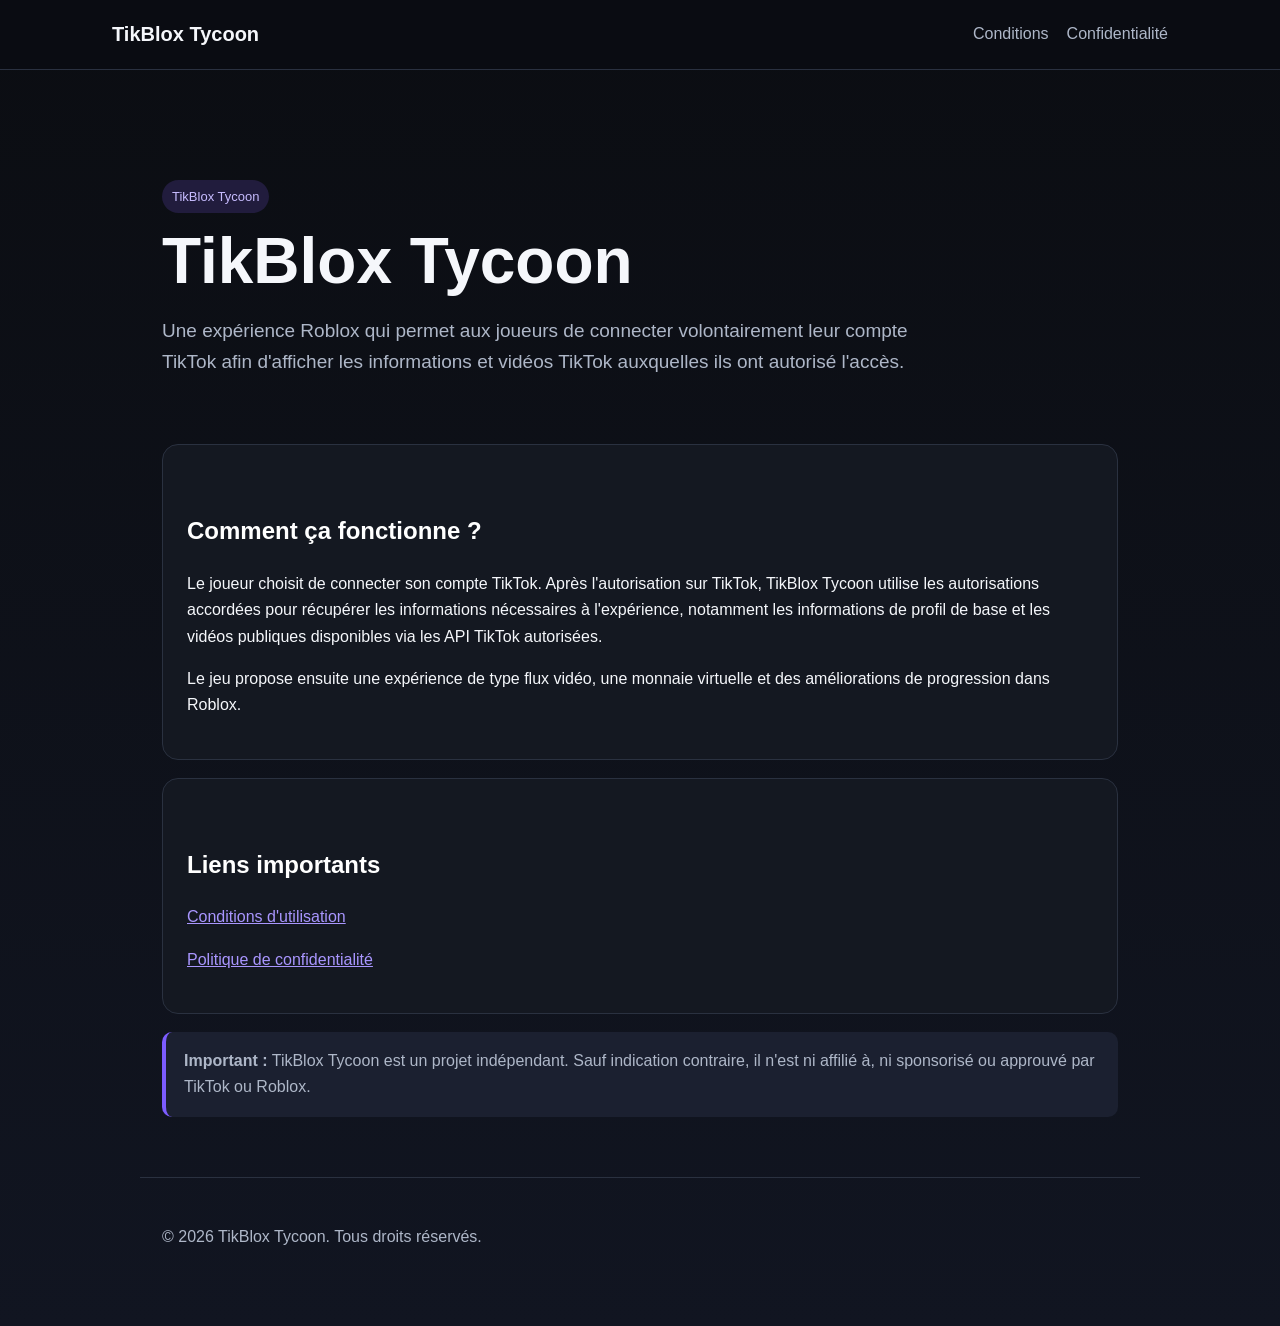
<file: index.html>
<!doctype html>
<html lang="fr">
<head>
<meta charset="utf-8">
<meta name="viewport" content="width=device-width, initial-scale=1">
<title>TikBlox Tycoon</title>
<meta name="description" content="TikBlox Tycoon est une expérience Roblox avec une intégration TikTok autorisée par l'utilisateur.">
<link rel="stylesheet" href="style.css">
</head>
<body>
<header><div class="nav">
<a class="brand" href="index.html">TikBlox Tycoon</a>
<nav><a href="terms.html">Conditions</a><a href="privacy.html">Confidentialité</a></nav>
</div></header>
<main>
<section class="hero">
<span class="badge">TikBlox Tycoon</span>
<h1>TikBlox Tycoon</h1>
<p class="lead">Une expérience Roblox qui permet aux joueurs de connecter volontairement leur compte TikTok afin d'afficher les informations et vidéos TikTok auxquelles ils ont autorisé l'accès.</p>
</section>
<div class="card">
<h2>Comment ça fonctionne ?</h2>
<p>Le joueur choisit de connecter son compte TikTok. Après l'autorisation sur TikTok, TikBlox Tycoon utilise les autorisations accordées pour récupérer les informations nécessaires à l'expérience, notamment les informations de profil de base et les vidéos publiques disponibles via les API TikTok autorisées.</p>
<p>Le jeu propose ensuite une expérience de type flux vidéo, une monnaie virtuelle et des améliorations de progression dans Roblox.</p>
</div>
<div class="card">
<h2>Liens importants</h2>
<p><a href="terms.html">Conditions d'utilisation</a></p>
<p><a href="privacy.html">Politique de confidentialité</a></p>
</div>
<div class="notice">
<strong>Important :</strong> TikBlox Tycoon est un projet indépendant. Sauf indication contraire, il n'est ni affilié à, ni sponsorisé ou approuvé par TikTok ou Roblox.
</div>
</main>
<footer>
<p>© 2026 TikBlox Tycoon. Tous droits réservés.</p>
</footer>
</body>
</html>
</file>
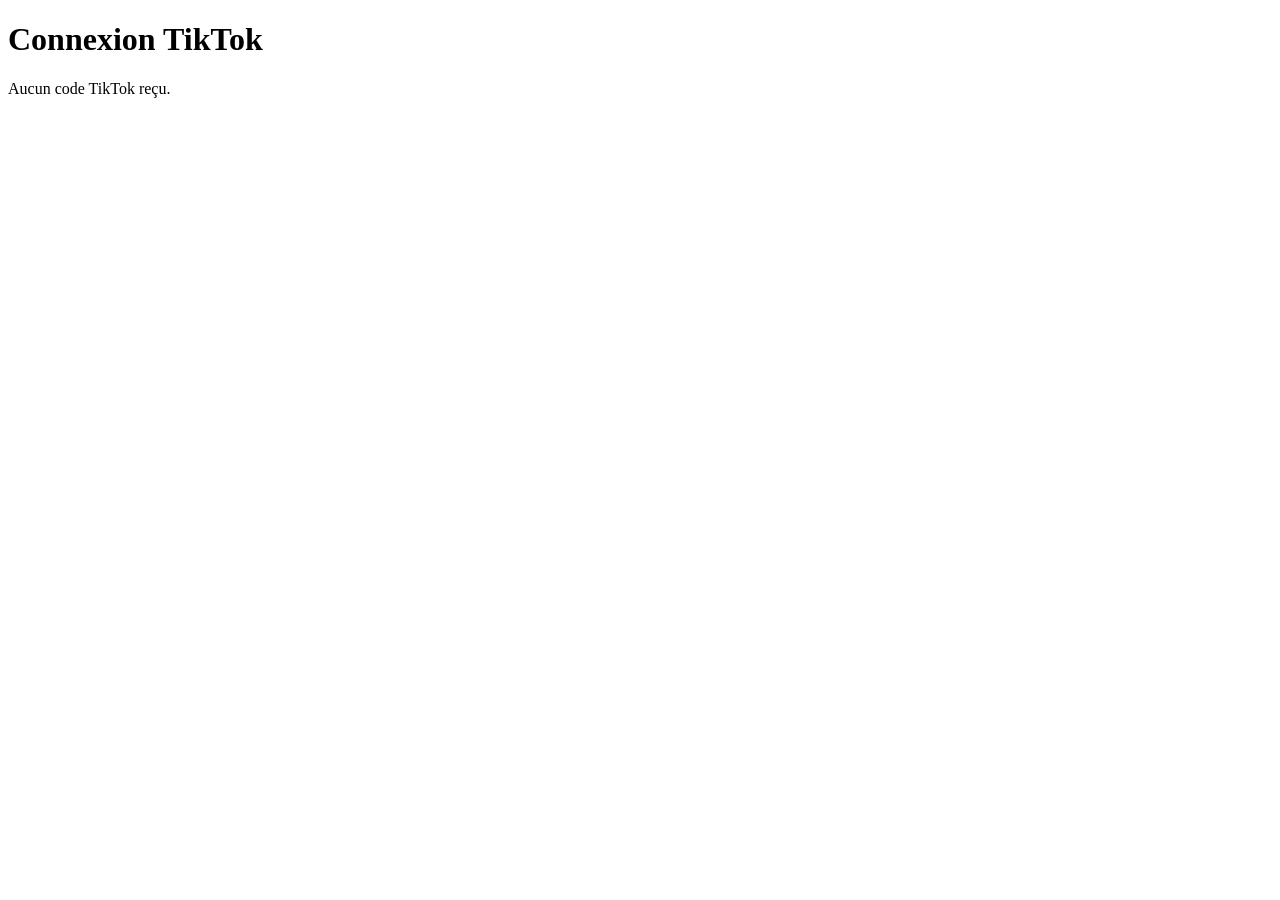
<file: callback.html>
<!DOCTYPE html>
<html lang="fr">
<head>
    <meta charset="UTF-8">
    <meta name="viewport" content="width=device-width, initial-scale=1.0">
    <title>TikBlox Tycoon - Connexion TikTok</title>
</head>
<body>
    <h1>Connexion TikTok</h1>
    <p id="status">Connexion en cours...</p>

    <script>
        const params = new URLSearchParams(window.location.search);

        const code = params.get("code");
        const state = params.get("state");
        const error = params.get("error");

        const status = document.getElementById("status");

        if (error) {
            status.textContent = "La connexion TikTok a été annulée.";
        } else if (code) {
            status.textContent = "Autorisation TikTok reçue.";
            console.log("Authorization code received.");
            console.log("State:", state);
        } else {
            status.textContent = "Aucun code TikTok reçu.";
        }
    </script>
</body>
</html>
</file>
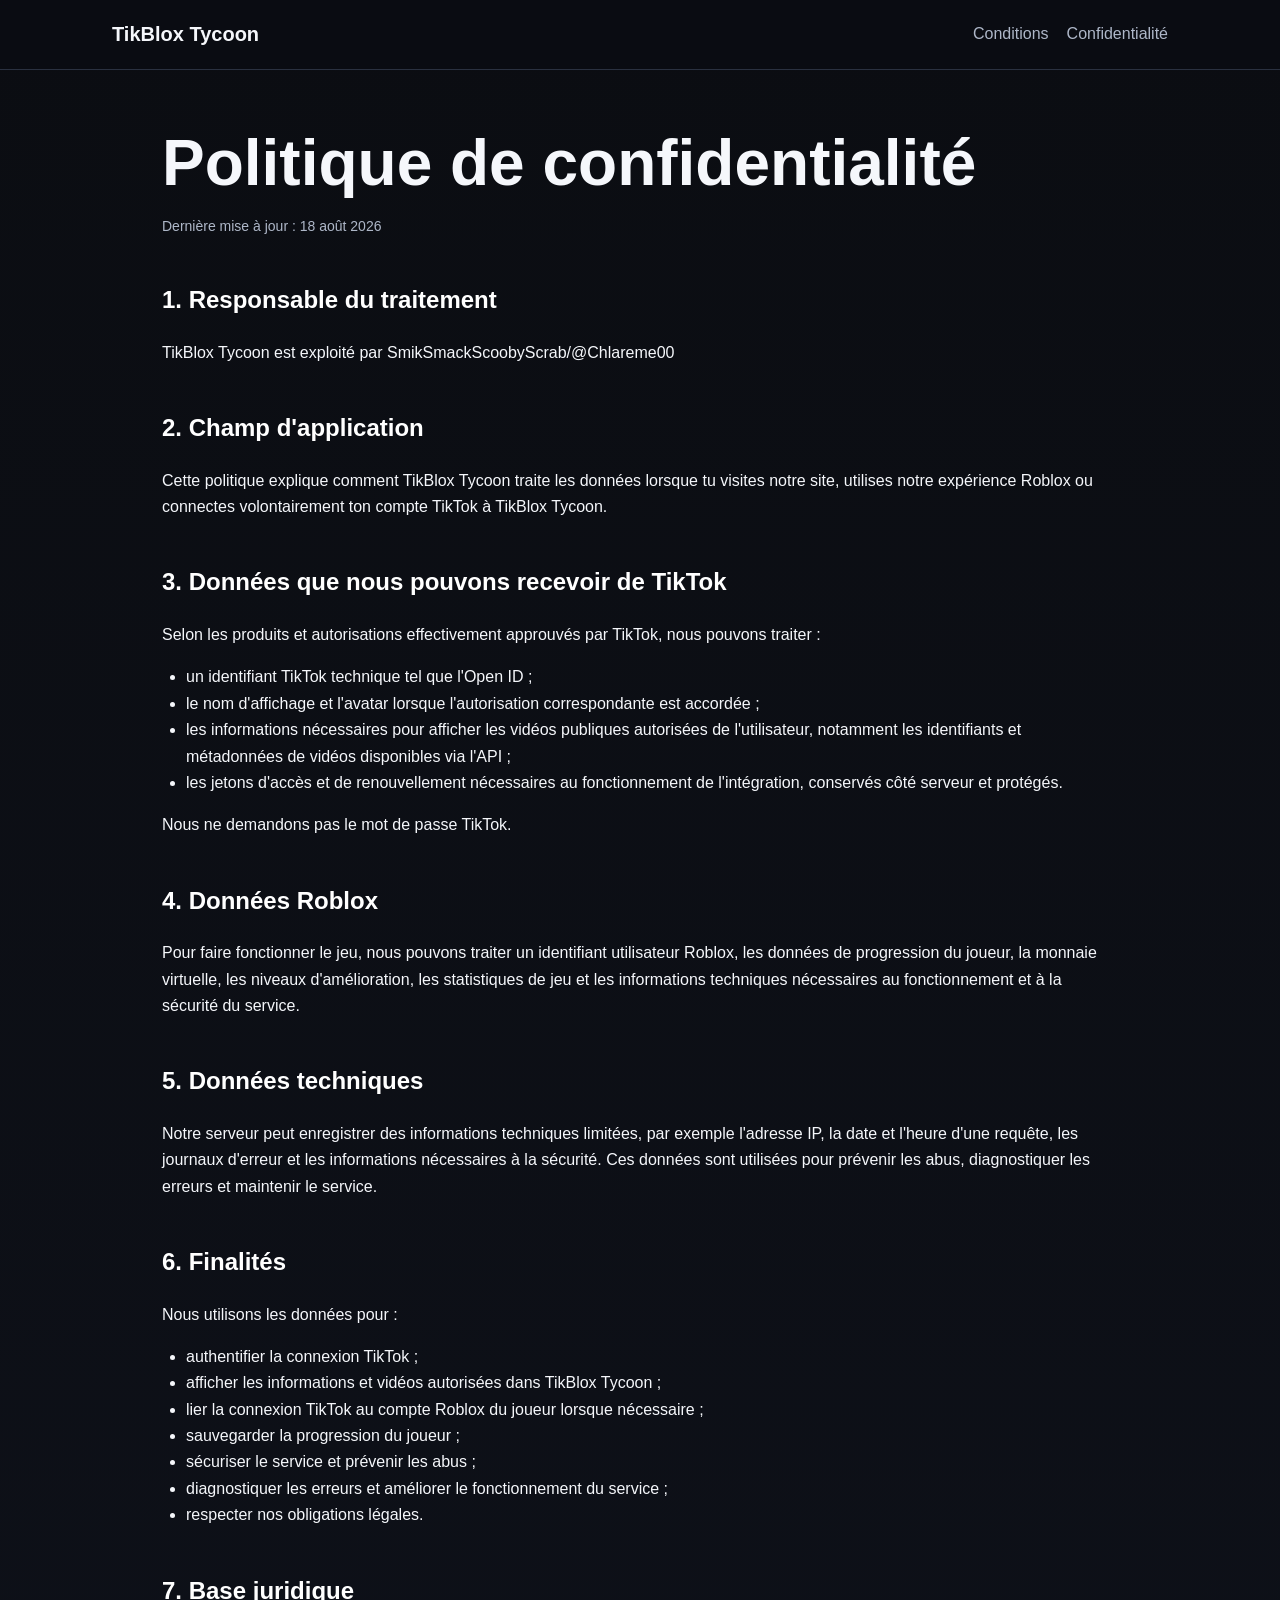
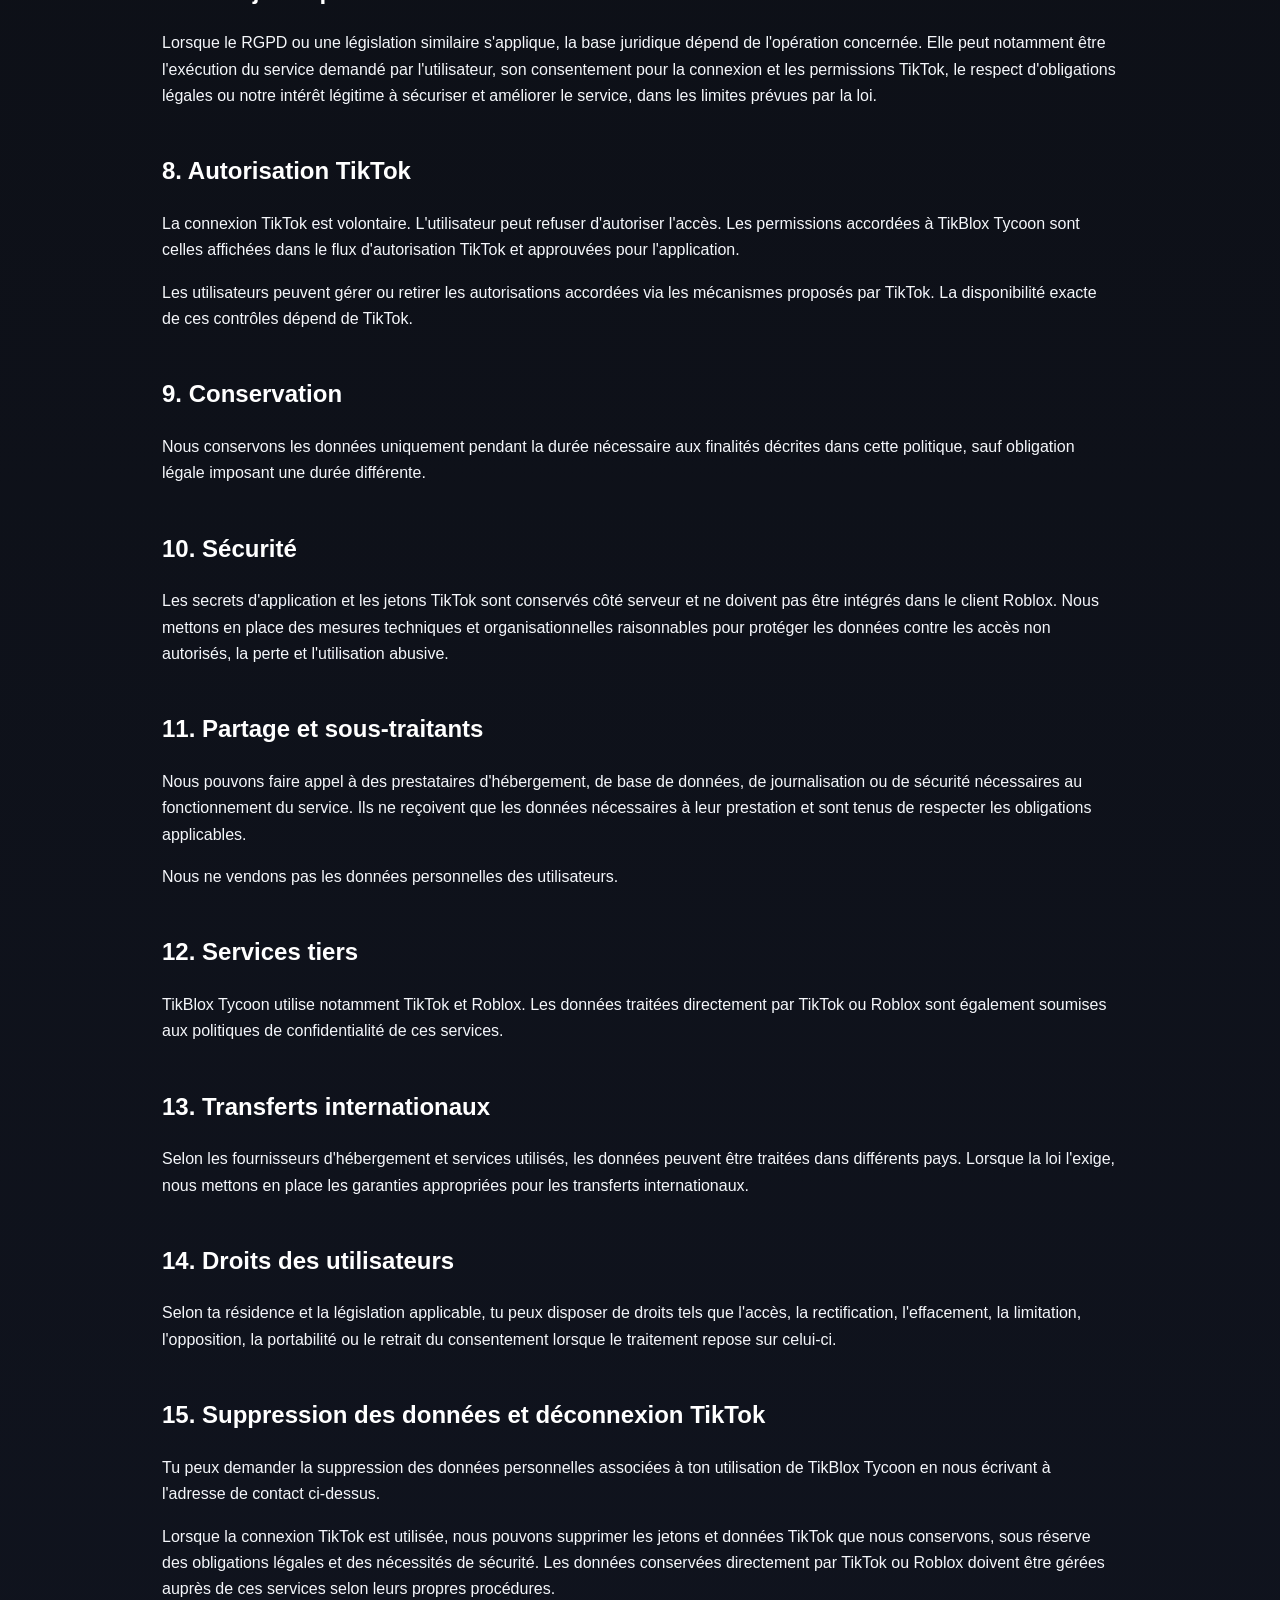
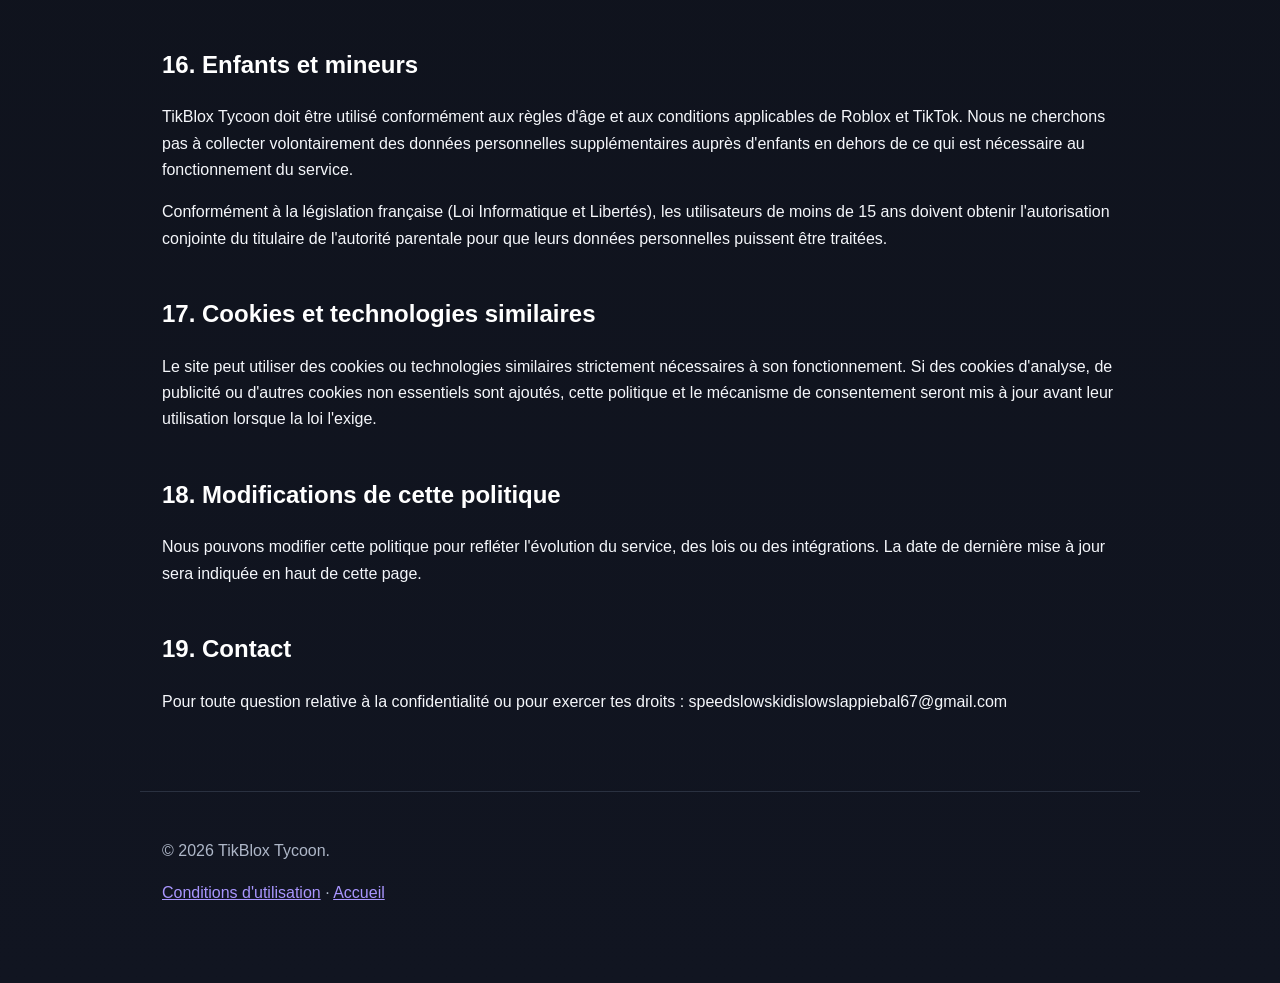
<file: privacy.html>
<!doctype html>
<html lang="fr">
<head>
<meta charset="utf-8">
<meta name="viewport" content="width=device-width, initial-scale=1">
<title>Politique de confidentialité — TikBlox Tycoon</title>
<link rel="stylesheet" href="style.css">
</head>
<body>
<header><div class="nav">
<a class="brand" href="index.html">TikBlox Tycoon</a>
<nav><a href="terms.html">Conditions</a><a href="privacy.html">Confidentialité</a></nav>
</div></header>
<main>
<h1>Politique de confidentialité</h1>
<p class="small">Dernière mise à jour : 18 août 2026</p>

<h2>1. Responsable du traitement</h2>
<p>TikBlox Tycoon est exploité par SmikSmackScoobyScrab/@Chlareme00</p>

<h2>2. Champ d'application</h2>
<p>Cette politique explique comment TikBlox Tycoon traite les données lorsque tu visites notre site, utilises notre expérience Roblox ou connectes volontairement ton compte TikTok à TikBlox Tycoon.</p>

<h2>3. Données que nous pouvons recevoir de TikTok</h2>
<p>Selon les produits et autorisations effectivement approuvés par TikTok, nous pouvons traiter :</p>
<ul>
<li>un identifiant TikTok technique tel que l'Open ID ;</li>
<li>le nom d'affichage et l'avatar lorsque l'autorisation correspondante est accordée ;</li>
<li>les informations nécessaires pour afficher les vidéos publiques autorisées de l'utilisateur, notamment les identifiants et métadonnées de vidéos disponibles via l'API ;</li>
<li>les jetons d'accès et de renouvellement nécessaires au fonctionnement de l'intégration, conservés côté serveur et protégés.</li>
</ul>
<p>Nous ne demandons pas le mot de passe TikTok.</p>

<h2>4. Données Roblox</h2>
<p>Pour faire fonctionner le jeu, nous pouvons traiter un identifiant utilisateur Roblox, les données de progression du joueur, la monnaie virtuelle, les niveaux d'amélioration, les statistiques de jeu et les informations techniques nécessaires au fonctionnement et à la sécurité du service.</p>

<h2>5. Données techniques</h2>
<p>Notre serveur peut enregistrer des informations techniques limitées, par exemple l'adresse IP, la date et l'heure d'une requête, les journaux d'erreur et les informations nécessaires à la sécurité. Ces données sont utilisées pour prévenir les abus, diagnostiquer les erreurs et maintenir le service.</p>

<h2>6. Finalités</h2>
<p>Nous utilisons les données pour :</p>
<ul>
<li>authentifier la connexion TikTok ;</li>
<li>afficher les informations et vidéos autorisées dans TikBlox Tycoon ;</li>
<li>lier la connexion TikTok au compte Roblox du joueur lorsque nécessaire ;</li>
<li>sauvegarder la progression du joueur ;</li>
<li>sécuriser le service et prévenir les abus ;</li>
<li>diagnostiquer les erreurs et améliorer le fonctionnement du service ;</li>
<li>respecter nos obligations légales.</li>
</ul>

<h2>7. Base juridique</h2>
<p>Lorsque le RGPD ou une législation similaire s'applique, la base juridique dépend de l'opération concernée. Elle peut notamment être l'exécution du service demandé par l'utilisateur, son consentement pour la connexion et les permissions TikTok, le respect d'obligations légales ou notre intérêt légitime à sécuriser et améliorer le service, dans les limites prévues par la loi.</p>

<h2>8. Autorisation TikTok</h2>
<p>La connexion TikTok est volontaire. L'utilisateur peut refuser d'autoriser l'accès. Les permissions accordées à TikBlox Tycoon sont celles affichées dans le flux d'autorisation TikTok et approuvées pour l'application.</p>
<p>Les utilisateurs peuvent gérer ou retirer les autorisations accordées via les mécanismes proposés par TikTok. La disponibilité exacte de ces contrôles dépend de TikTok.</p>

<h2>9. Conservation</h2>
<p>Nous conservons les données uniquement pendant la durée nécessaire aux finalités décrites dans cette politique, sauf obligation légale imposant une durée différente.</p>

<h2>10. Sécurité</h2>
<p>Les secrets d'application et les jetons TikTok sont conservés côté serveur et ne doivent pas être intégrés dans le client Roblox. Nous mettons en place des mesures techniques et organisationnelles raisonnables pour protéger les données contre les accès non autorisés, la perte et l'utilisation abusive.</p>

<h2>11. Partage et sous-traitants</h2>
<p>Nous pouvons faire appel à des prestataires d'hébergement, de base de données, de journalisation ou de sécurité nécessaires au fonctionnement du service. Ils ne reçoivent que les données nécessaires à leur prestation et sont tenus de respecter les obligations applicables.</p>
<p>Nous ne vendons pas les données personnelles des utilisateurs.</p>

<h2>12. Services tiers</h2>
<p>TikBlox Tycoon utilise notamment TikTok et Roblox. Les données traitées directement par TikTok ou Roblox sont également soumises aux politiques de confidentialité de ces services.</p>

<h2>13. Transferts internationaux</h2>
<p>Selon les fournisseurs d'hébergement et services utilisés, les données peuvent être traitées dans différents pays. Lorsque la loi l'exige, nous mettons en place les garanties appropriées pour les transferts internationaux.</p>

<h2>14. Droits des utilisateurs</h2>
<p>Selon ta résidence et la législation applicable, tu peux disposer de droits tels que l'accès, la rectification, l'effacement, la limitation, l'opposition, la portabilité ou le retrait du consentement lorsque le traitement repose sur celui-ci.</p>

<h2>15. Suppression des données et déconnexion TikTok</h2>
<p>Tu peux demander la suppression des données personnelles associées à ton utilisation de TikBlox Tycoon en nous écrivant à l'adresse de contact ci-dessus.</p>
<p>Lorsque la connexion TikTok est utilisée, nous pouvons supprimer les jetons et données TikTok que nous conservons, sous réserve des obligations légales et des nécessités de sécurité. Les données conservées directement par TikTok ou Roblox doivent être gérées auprès de ces services selon leurs propres procédures.</p>

<h2>16. Enfants et mineurs</h2>
<p>TikBlox Tycoon doit être utilisé conformément aux règles d'âge et aux conditions applicables de Roblox et TikTok. Nous ne cherchons pas à collecter volontairement des données personnelles supplémentaires auprès d'enfants en dehors de ce qui est nécessaire au fonctionnement du service.</p>
<p>Conformément à la législation française (Loi Informatique et Libertés), les utilisateurs de moins de 15 ans doivent obtenir l'autorisation conjointe du titulaire de l'autorité parentale pour que leurs données personnelles puissent être traitées.</p>

<h2>17. Cookies et technologies similaires</h2>
<p>Le site peut utiliser des cookies ou technologies similaires strictement nécessaires à son fonctionnement. Si des cookies d'analyse, de publicité ou d'autres cookies non essentiels sont ajoutés, cette politique et le mécanisme de consentement seront mis à jour avant leur utilisation lorsque la loi l'exige.</p>

<h2>18. Modifications de cette politique</h2>
<p>Nous pouvons modifier cette politique pour refléter l'évolution du service, des lois ou des intégrations. La date de dernière mise à jour sera indiquée en haut de cette page.</p>

<h2>19. Contact</h2>
<p>Pour toute question relative à la confidentialité ou pour exercer tes droits : speedslowskidislowslappiebal67@gmail.com</p>
</main>
<footer>
<p>© 2026 TikBlox Tycoon.</p>
<p><a href="terms.html">Conditions d'utilisation</a> · <a href="index.html">Accueil</a></p>
</footer>
</body>
</html>
</file>
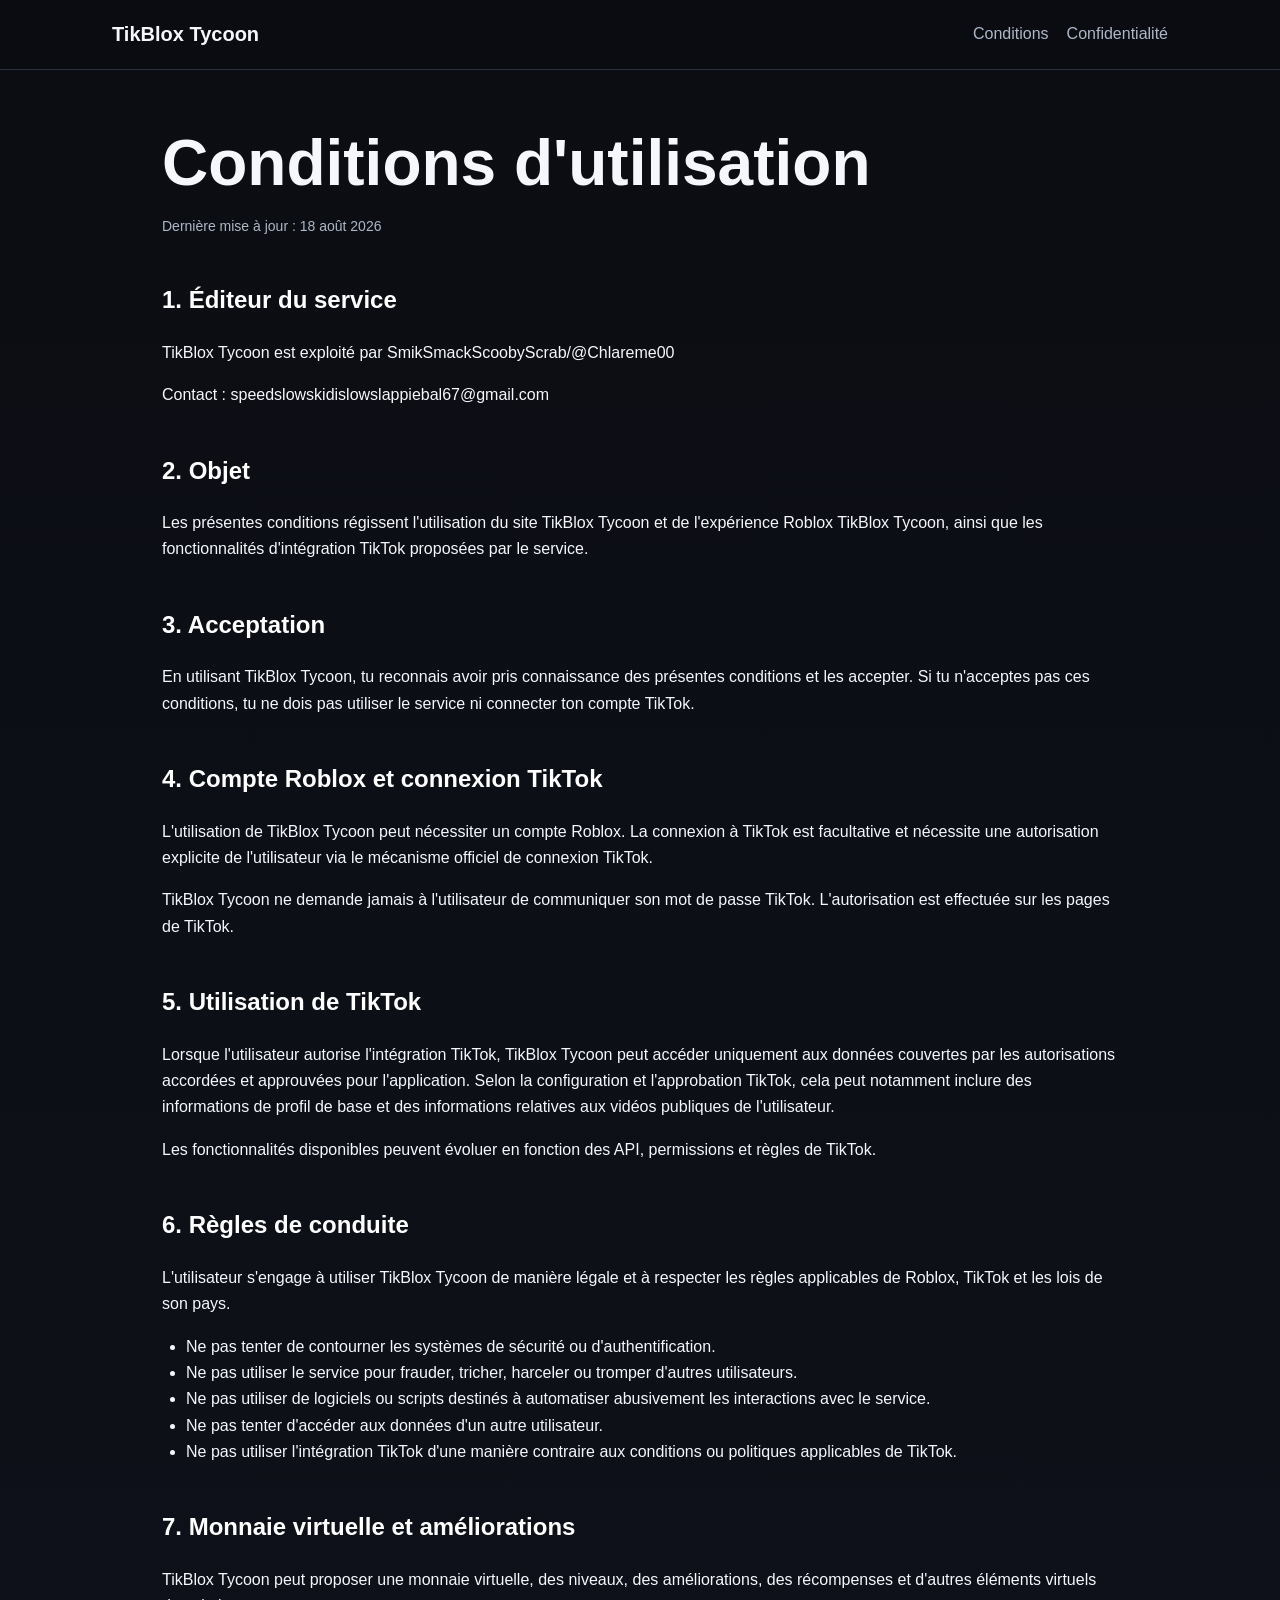
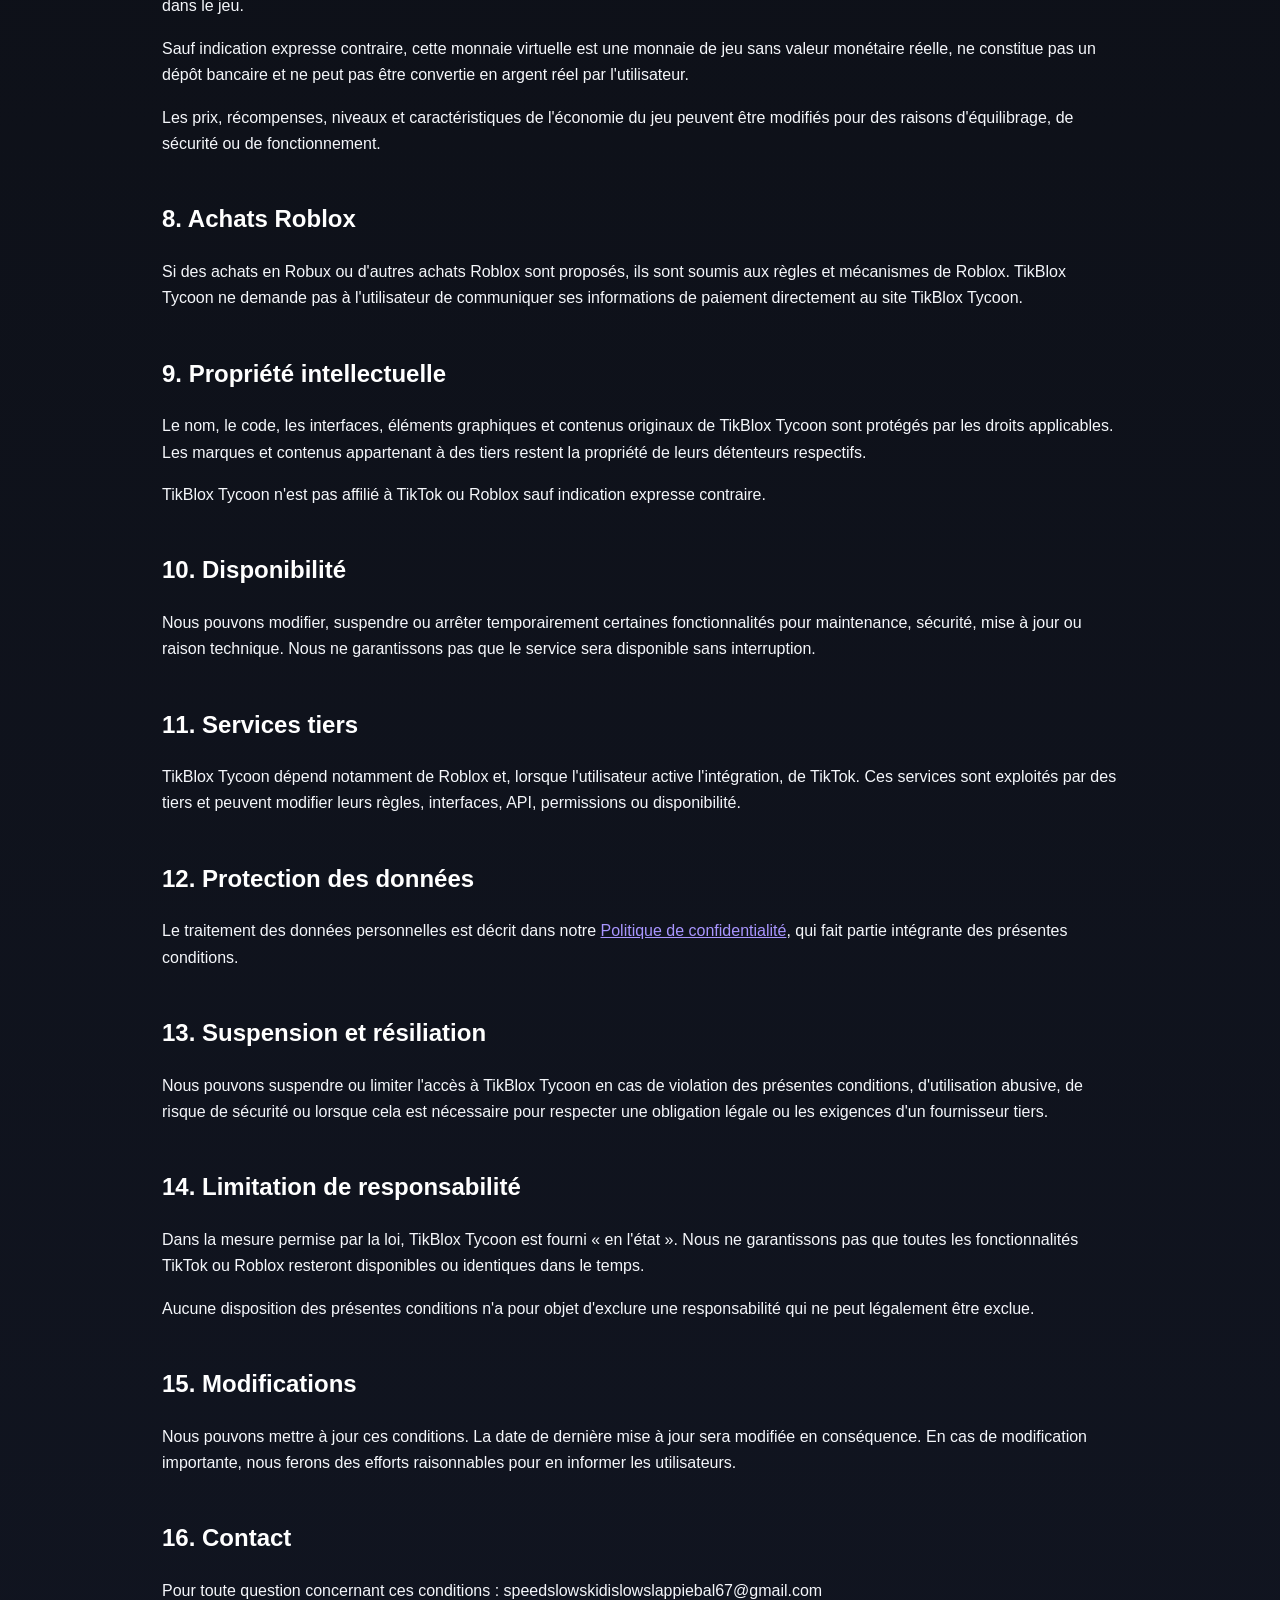
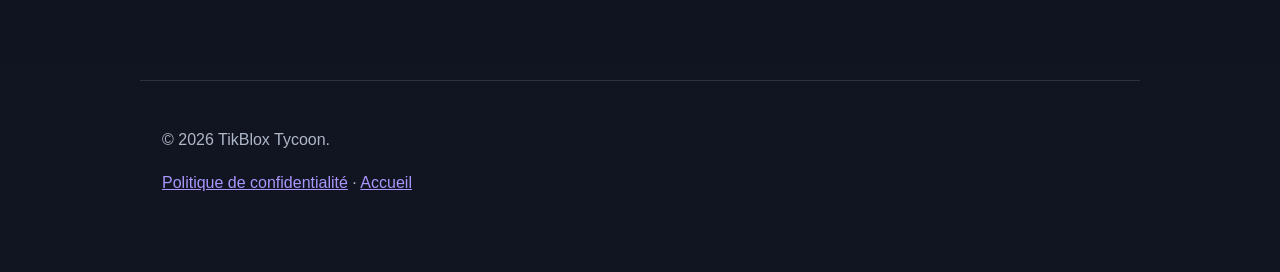
<file: terms.html>
<!doctype html>
<html lang="fr">
<head>
<meta charset="utf-8">
<meta name="viewport" content="width=device-width, initial-scale=1">
<title>Conditions d'utilisation — TikBlox Tycoon</title>
<link rel="stylesheet" href="style.css">
</head>
<body>
<header><div class="nav">
<a class="brand" href="index.html">TikBlox Tycoon</a>
<nav><a href="terms.html">Conditions</a><a href="privacy.html">Confidentialité</a></nav>
</div></header>
<main>
<h1>Conditions d'utilisation</h1>
<p class="small">Dernière mise à jour : 18 août 2026</p>

<h2>1. Éditeur du service</h2>
<p>TikBlox Tycoon est exploité par SmikSmackScoobyScrab/@Chlareme00</p>
<p>Contact : speedslowskidislowslappiebal67@gmail.com</p>

<h2>2. Objet</h2>
<p>Les présentes conditions régissent l'utilisation du site TikBlox Tycoon et de l'expérience Roblox TikBlox Tycoon, ainsi que les fonctionnalités d'intégration TikTok proposées par le service.</p>

<h2>3. Acceptation</h2>
<p>En utilisant TikBlox Tycoon, tu reconnais avoir pris connaissance des présentes conditions et les accepter. Si tu n'acceptes pas ces conditions, tu ne dois pas utiliser le service ni connecter ton compte TikTok.</p>

<h2>4. Compte Roblox et connexion TikTok</h2>
<p>L'utilisation de TikBlox Tycoon peut nécessiter un compte Roblox. La connexion à TikTok est facultative et nécessite une autorisation explicite de l'utilisateur via le mécanisme officiel de connexion TikTok.</p>
<p>TikBlox Tycoon ne demande jamais à l'utilisateur de communiquer son mot de passe TikTok. L'autorisation est effectuée sur les pages de TikTok.</p>

<h2>5. Utilisation de TikTok</h2>
<p>Lorsque l'utilisateur autorise l'intégration TikTok, TikBlox Tycoon peut accéder uniquement aux données couvertes par les autorisations accordées et approuvées pour l'application. Selon la configuration et l'approbation TikTok, cela peut notamment inclure des informations de profil de base et des informations relatives aux vidéos publiques de l'utilisateur.</p>
<p>Les fonctionnalités disponibles peuvent évoluer en fonction des API, permissions et règles de TikTok.</p>

<h2>6. Règles de conduite</h2>
<p>L'utilisateur s'engage à utiliser TikBlox Tycoon de manière légale et à respecter les règles applicables de Roblox, TikTok et les lois de son pays.</p>
<ul>
<li>Ne pas tenter de contourner les systèmes de sécurité ou d'authentification.</li>
<li>Ne pas utiliser le service pour frauder, tricher, harceler ou tromper d'autres utilisateurs.</li>
<li>Ne pas utiliser de logiciels ou scripts destinés à automatiser abusivement les interactions avec le service.</li>
<li>Ne pas tenter d'accéder aux données d'un autre utilisateur.</li>
<li>Ne pas utiliser l'intégration TikTok d'une manière contraire aux conditions ou politiques applicables de TikTok.</li>
</ul>

<h2>7. Monnaie virtuelle et améliorations</h2>
<p>TikBlox Tycoon peut proposer une monnaie virtuelle, des niveaux, des améliorations, des récompenses et d'autres éléments virtuels dans le jeu.</p>
<p>Sauf indication expresse contraire, cette monnaie virtuelle est une monnaie de jeu sans valeur monétaire réelle, ne constitue pas un dépôt bancaire et ne peut pas être convertie en argent réel par l'utilisateur.</p>
<p>Les prix, récompenses, niveaux et caractéristiques de l'économie du jeu peuvent être modifiés pour des raisons d'équilibrage, de sécurité ou de fonctionnement.</p>

<h2>8. Achats Roblox</h2>
<p>Si des achats en Robux ou d'autres achats Roblox sont proposés, ils sont soumis aux règles et mécanismes de Roblox. TikBlox Tycoon ne demande pas à l'utilisateur de communiquer ses informations de paiement directement au site TikBlox Tycoon.</p>

<h2>9. Propriété intellectuelle</h2>
<p>Le nom, le code, les interfaces, éléments graphiques et contenus originaux de TikBlox Tycoon sont protégés par les droits applicables. Les marques et contenus appartenant à des tiers restent la propriété de leurs détenteurs respectifs.</p>
<p>TikBlox Tycoon n'est pas affilié à TikTok ou Roblox sauf indication expresse contraire.</p>

<h2>10. Disponibilité</h2>
<p>Nous pouvons modifier, suspendre ou arrêter temporairement certaines fonctionnalités pour maintenance, sécurité, mise à jour ou raison technique. Nous ne garantissons pas que le service sera disponible sans interruption.</p>

<h2>11. Services tiers</h2>
<p>TikBlox Tycoon dépend notamment de Roblox et, lorsque l'utilisateur active l'intégration, de TikTok. Ces services sont exploités par des tiers et peuvent modifier leurs règles, interfaces, API, permissions ou disponibilité.</p>

<h2>12. Protection des données</h2>
<p>Le traitement des données personnelles est décrit dans notre <a href="privacy.html">Politique de confidentialité</a>, qui fait partie intégrante des présentes conditions.</p>

<h2>13. Suspension et résiliation</h2>
<p>Nous pouvons suspendre ou limiter l'accès à TikBlox Tycoon en cas de violation des présentes conditions, d'utilisation abusive, de risque de sécurité ou lorsque cela est nécessaire pour respecter une obligation légale ou les exigences d'un fournisseur tiers.</p>

<h2>14. Limitation de responsabilité</h2>
<p>Dans la mesure permise par la loi, TikBlox Tycoon est fourni « en l'état ». Nous ne garantissons pas que toutes les fonctionnalités TikTok ou Roblox resteront disponibles ou identiques dans le temps.</p>
<p>Aucune disposition des présentes conditions n'a pour objet d'exclure une responsabilité qui ne peut légalement être exclue.</p>

<h2>15. Modifications</h2>
<p>Nous pouvons mettre à jour ces conditions. La date de dernière mise à jour sera modifiée en conséquence. En cas de modification importante, nous ferons des efforts raisonnables pour en informer les utilisateurs.</p>

<h2>16. Contact</h2>
<p>Pour toute question concernant ces conditions : speedslowskidislowslappiebal67@gmail.com</p>
</main>
<footer>
<p>© 2026 TikBlox Tycoon.</p>
<p><a href="privacy.html">Politique de confidentialité</a> · <a href="index.html">Accueil</a></p>
</footer>
</body>
</html>
</file>
<file: style.css>
:root {
  --bg: #0b0d12;
  --panel: #141821;
  --panel2: #1b2030;
  --text: #f5f7fb;
  --muted: #aeb7c8;
  --accent: #7c5cff;
  --border: #2a3140;
}
* { box-sizing: border-box; }
body {
  margin: 0; font-family: Inter, Arial, sans-serif;
  background: linear-gradient(180deg, #0b0d12 0%, #111521 100%);
  color: var(--text); line-height: 1.65;
}
header {
  border-bottom: 1px solid var(--border);
  background: rgba(11,13,18,.9);
}
.nav {
  max-width: 1100px; margin: auto; padding: 18px 22px;
  display:flex; justify-content:space-between; align-items:center; gap:20px;
}
.brand { color: var(--text); text-decoration:none; font-weight:800; font-size:20px; }
nav a { color: var(--muted); text-decoration:none; margin-left:18px; }
nav a:hover { color: var(--text); }
main { max-width: 1000px; margin: 0 auto; padding: 60px 22px; }
.hero { padding: 50px 0 30px; }
h1 { font-size: clamp(36px, 7vw, 64px); line-height:1.05; margin:0 0 18px; }
h2 { margin-top: 42px; color: #fff; }
h3 { margin-top: 28px; }
.lead { color: var(--muted); font-size: 19px; max-width: 760px; }
.card {
  background: var(--panel); border:1px solid var(--border);
  border-radius:16px; padding:24px; margin:18px 0;
}
.notice {
  background: var(--panel2); border-left:4px solid var(--accent);
  padding:16px 18px; border-radius:10px; color:var(--muted);
}
ul { padding-left: 24px; }
a { color: #a996ff; }
footer {
  max-width:1000px; margin:auto; padding:30px 22px 60px;
  color:var(--muted); border-top:1px solid var(--border);
}
.small { color:var(--muted); font-size:14px; }
.badge {
  display:inline-block; padding:6px 10px; border-radius:999px;
  background:#211c3d; color:#c7bcff; font-size:13px; margin-bottom:15px;
}
</file>
